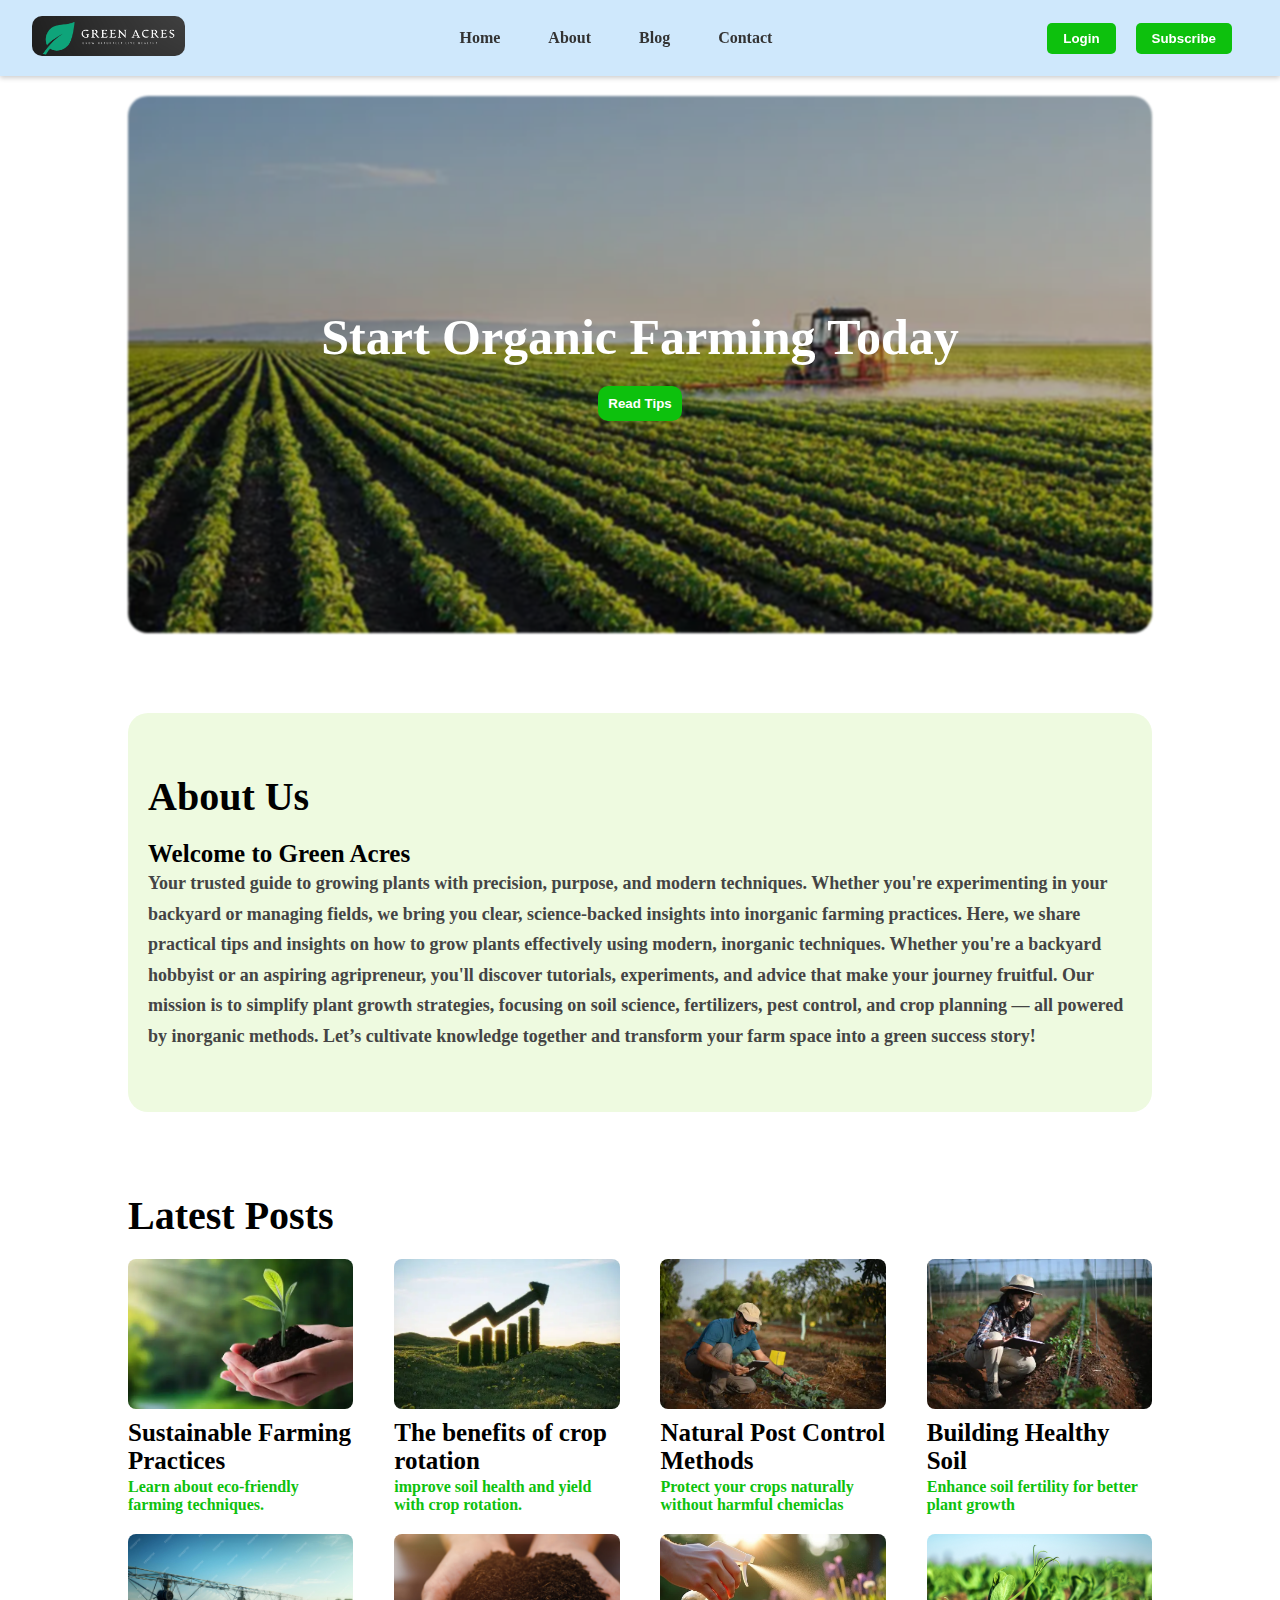
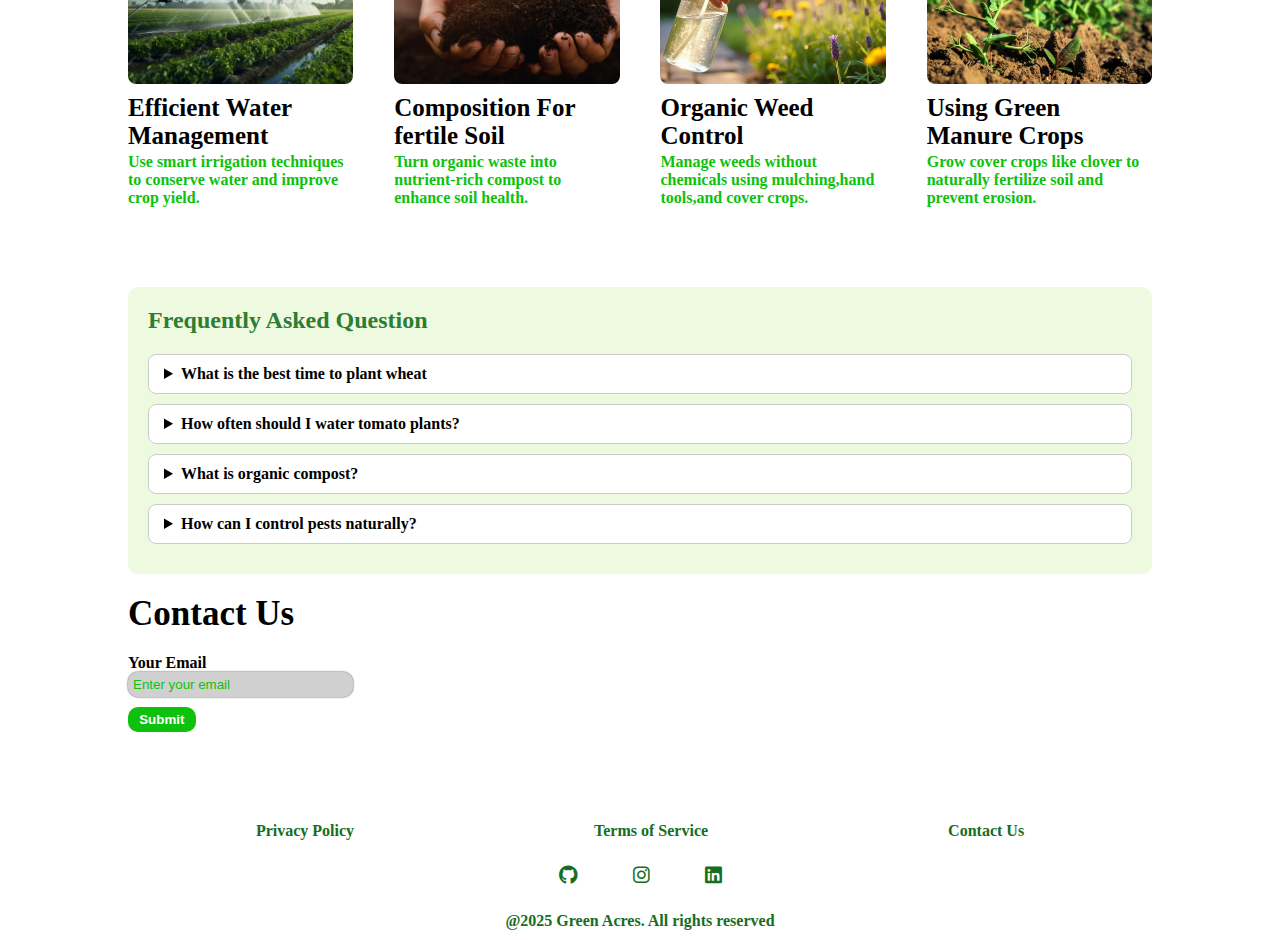
<file: index.html>
<!DOCTYPE html>
<html lang="en">

<head>
  <meta charset="UTF-8" />
  <meta name="viewport" content="width=device-width, initial-scale=1.0" />
  <title>Green Acres</title>
  <link rel="stylesheet" href="style.css" />
  <link rel="stylesheet" href="https://cdnjs.cloudflare.com/ajax/libs/font-awesome/6.4.0/css/all.min.css" />
  <link rel="icon" type="image/png" href="blog Assets/Screenshot 2025-07-02 144727.png">

</head>

<body>
  <main class="main-container">
    <!--Header section -->
    <header class="header-container">
      <div class="header">
        <div class="logo">
          <img src="blog Assets/Screenshot 2025-07-02 144727.png" alt="site-logo">
        </div>
        <!-- NAVIGATION LINKS -->
        <nav class="nav">
          <ul class="nav-links">
            <li><a href="#Home">Home</a></li>
            <li><a href="#About">About</a></li>
            <li><a href="#Blog">Blog</a></li>
            <li><a href="#Contact">Contact</a></li>
          </ul>

        </nav>
        <!-- BUTTONS -->
        <div class="btn-group">
          <button class="login-btn btn">Login</button>
          <button class="subscribe-btn btn">Subscribe</button>
        </div>
      </div>
    </header>
    <!--End Header Section-->
    <section class="main-content">
      <!--Main image container start-->
      <div class="img-container" id="Home">
        <img class="main-img" src="blog Assets/istockphoto.webp" alt="blog-image" />
        <div class="overlay-txt">
          <h1>Start Organic Farming Today</h1>
          <button class="Read-btn">Read Tips</button>
        </div>
    </section>
    <!-- hidden image section  -->
    <section class="toggle wrapper" style="display: none;">
      <div class="img-container1">
        <button class="close-btn close-post-btn">X</button>
        <img src="blog Assets/istockphoto.webp" alt="image">
      </div>
      <div class="content">
        <h1> 🌱 Start Organic Farming Today</h1>
        <h2>🟢 Introduction</h2>
        <p>In today’s fast-paced world, we often forget where our food comes from. With increasing awareness about
          health, sustainability, and climate change, more and more people are turning to organic farming. It’s
          not just a method of farming—it's a mindset that respects nature and works with it, not against it.
          Whether you’re a beginner with a backyard or someone with farmland, starting organic farming today can
          be your step toward a healthier and more self-reliant future.</p>

        <h2>🌾 What is Organic Farming?</h2>
        <p>Organic farming is a method of growing crops and raising animals without the use of synthetic
          fertilizers, pesticides, genetically modified organisms (GMOs), antibiotics, or growth hormones.
          Instead, it relies on natural processes like composting, crop rotation, and biological pest control.</p>
        <h2>🧑‍🌾 Why Go Organic?</h2>
        <p>1. Healthier Food:
          Organically grown crops are richer in nutrients and free from harmful chemical residues.

          2. Safer Environment:
          Organic methods protect water sources, improve soil quality, and support biodiversity.

          3. Better for Farmers:
          Reduces exposure to toxic chemicals and improves long-term soil productivity.

          4. Higher Market Demand:
          Organic products are in high demand globally, and consumers are willing to pay a premium for healthier
          choices.</p>

        <h2>🛠️ How to Start Organic Farming Today</h2>
        <p>Step 1: Understand Your Land
          Get your soil tested. Healthy soil is the foundation of organic farming. Avoid using any synthetic
          inputs for at least 2–3 years if you're converting from chemical farming.

          Step 2: Start Composting
          Turn kitchen waste, dry leaves, cow dung, and crop residues into rich, organic compost. It improves soil
          texture and adds vital nutrients.

          Step 3: Choose the Right Crops
          Grow crops that are local and suited to your climate. Seasonal crops require fewer inputs and have
          higher success rates.

          Step 4: Pest and Weed Control Naturally
          Use neem oil, garlic sprays, companion planting, and manual weeding instead of harmful pesticides and
          herbicides.

          Step 5: Keep Records
          Track everything—from seeds, inputs, harvest time, to sales. Transparency helps in certification and
          improves farm planning.

          📦 Organic Farming Doesn’t Mean Low-Tech
          Many believe organic farming is old-fashioned. That’s not true! Today’s organic farmers use smart
          techniques like:

          Drip irrigation to save water

          Mulching to retain soil moisture

          Solar dryers to preserve produce

          Mobile apps to monitor weather and crops

          💰 Income and Certification
          Organic farming can be profitable, especially once you gain certification. Certification bodies like
          NPOP (India), USDA Organic (US), or EU Organic help you access premium markets. While certification
          takes effort, small-scale farmers can start by selling directly to consumers, farmers' markets, or local
          stores.

          📈 Long-Term Benefits
          Soil becomes more fertile over time

          Farmers reduce input costs

          Local ecosystems thrive

          Food security improves</p>
      </div>
    </section>
    <!--Main image container End-->

    <!--About section start-->
    <section id="About" class="wrapper">
      <h1>About Us</h1>
      <h2>Welcome to Green Acres</h2>
      <p>Your trusted guide to growing plants with precision, purpose, and modern techniques. Whether you're
        experimenting in your backyard or managing fields, we bring you clear, science-backed insights into
        inorganic farming practices.
        Here, we share practical tips and insights on how to grow plants effectively using modern, inorganic
        techniques.
        Whether you're a backyard hobbyist or an aspiring agripreneur, you'll discover tutorials, experiments, and
        advice that make your journey fruitful.
        Our mission is to simplify plant growth strategies, focusing on soil science, fertilizers, pest control, and
        crop planning — all powered by inorganic methods.
        Let’s cultivate knowledge together and transform your farm space into a green success story!
      </p>
    </section>
    <!--end About section-->

    <!--Post container start-->
    <div class="post-container wrapper">
      <h1 class="wrapper">Latest Posts</h1>

      <div class="post-content wrapper" id="Blog">
        <div class="regular-pst post1">
          <img class="img" src="blog Assets/post1.webp" alt="post1" />
          <h3>Sustainable Farming Practices</h3>
          <p>Learn about eco-friendly farming techniques.</p>
        </div>
        <div class="regular-pst post2">
          <img src="blog Assets/post2.webp" alt="post2" class="img" />
          <h3>The benefits of crop rotation</h3>
          <p>improve soil health and yield with crop rotation.</p>
        </div>

        <div class="regular-pst post3">
          <img src="blog Assets/post3.webp" alt="post3" class="img" />
          <h3>Natural Post Control Methods</h3>
          <p>Protect your crops naturally without harmful chemiclas</p>
        </div>

        <div class="regular-pst post4">
          <img src="blog Assets/post4.webp" alt="post4" class="img" />
          <h3>Building Healthy Soil</h3>
          <p>Enhance soil fertility for better plant growth</p>
        </div>

        <div class="post-content">
          <div class="regular-pst post5">
            <img src="blog Assets/post5.jpg" alt="post5" class="img" />
            <h3>Efficient Water Management</h3>
            <p>
              Use smart irrigation techniques to conserve water and
              improve crop yield.
            </p>
          </div>

          <div class="regular-pst post6">
            <img src="blog Assets/post6.jpg" alt="post6" class="img" />
            <h3>Composition For fertile Soil</h3>
            <p>
              Turn organic waste into nutrient-rich compost to enhance
              soil health.
            </p>
          </div>

          <div class="regular-pst post7">
            <img src="blog Assets/post7.jpg" alt="post7" class="img" />
            <h3>Organic Weed Control</h3>
            <p>
              Manage weeds without chemicals using mulching,hand tools,and
              cover crops.
            </p>
          </div>

          <div class="regular-pst post8">
            <img src="blog Assets/post8.jpg" alt="post8" class="img" />
            <h3>Using Green Manure Crops</h3>
            <p>
              Grow cover crops like clover to naturally fertilize soil and
              prevent erosion.
            </p>
          </div>

        </div>
      </div>
    </div>
    <section class="faq wrapper">
      <h2>Frequently Asked Question</h2>
      <details>
        <summary>What is the best time to plant wheat</summary>
        <p>The best time to sow wheat in India is between late October to early December.</p>
      </details>

      <details>
        <summary>How often should I water tomato plants?</summary>
        <p>Tomato plants should be watered every 2–3 days depending on soil moisture and weather.</p>
      </details>

      <details>
        <summary>What is organic compost?</summary>
        <p>Organic compost is made from natural waste like leaves, cow dung, and kitchen scraps. It improves soil
          fertility.</p>
      </details>

      <details>
        <summary>How can I control pests naturally?</summary>
        <p>Use neem oil sprays, garlic-based solutions, or introduce helpful insects like ladybugs.</p>
      </details>
    </section>
    <section class="contact-info wrapper" id="Contact" style="margin-top: 20px;">
      <h1>Contact Us</h1>
      <form class="contact-form">
        <label for="email">Your Email</label>
        <input class="input-txt" type="text" placeholder="Enter your email" required />
        <button class="email-btn btn" type="submit">Submit</button>
      </form>
    </section>
    <section class="footer-container wrapper">
      <footer class="footer-content">
        <ul class="links1 footer-links">
          <li><a href="privacy.html">Privacy Policy</a></li>
          <li><a href="terms.html">Terms of Service</a></li>
          <li><a href="contact.html">Contact Us</a></li>
        </ul>

        <ul class="links2 footer-links">
          <li>
            <a href="https://github.com/Furkan925"><i class="fab fa-github"></i></a>
          </li>
          <li>
            <a href="https://www.instagram.com/the_enlightened_0ne1?igsh=OWR4aWdjZGRmMGQ4"><i
                class="fab fa-instagram"></i></a>
          </li>
          <li>
            <a href="https://www.linkedin.com/in/furkan-shekh-a95695325"><i class="fab fa-linkedin"></i></a>
          </li>
        </ul>
        <h4 class="copyright">@2025 Green Acres. All rights reserved</h4>
      </footer>
    </section>
  </main>

  <!-- login form start  -->
  <section class="login-container" style="display: none;">
    <button class="close-btn close-login">X</button>
    <h1>Welcome Back to Green Acres</h1>
    <div action="" class="form-group">
      <label for="email">Email</label>
      <input type="text" placeholder="Enter your email" id="email" name="email">
      <label for="password">Password</label>
      <input type="password" placeholder="Enter your password" id="password" name="password" minlength="4" maxlength="8"
        required autocomplete="current-password">
      <a href="#">Forgot Password?</a>
      <button class="login1-btn btn">Login</button>
      <button class="login1-btn btn" style="background-color: gray;font-size:larger;"><a href="#"><i
            class="fab fa-google"></i></a></button>
      <button class="login1-btn btn" style="background-color: gray;font-size:larger;margin-top:0px;"><a href="#"><i
            class="fab fa-linkedin"></i></a></button>
      <a href="#">Don't Have an Account? Register.</a>
    </div>
    </div>
  </section>
  <!-- login form end  -->
  <!-- subscribe form start  -->
  <section class="subscribe-container" style="display: none;">
    <div class="subs-btn-content">
      <button class="close-btn close-subs">X</button>
      <h1>Subscribe to our Newsletter</h1>
      <p>Get the latest farming tips and updates directly to your inbox</p>
      <form action="" class="form-content">
        <label for="name">Your name</label>
        <input type="text" placeholder="Enter your name" name="name" required>
        <label for="email">Email</label>
        <input type="email" name="email" placeholder="Enter your email" required>
        <button style="display: block;width:100%;" class="subscribe-btn btn" type="submit">Subscribe</button>
      </form>
      <p class="note">We respect your privacy No spam ever,</p>
    </div>
  </section>
  <!-- subscribe form end  -->
  <script src="script.js">javascript</script>
</body>

</html>
</file>
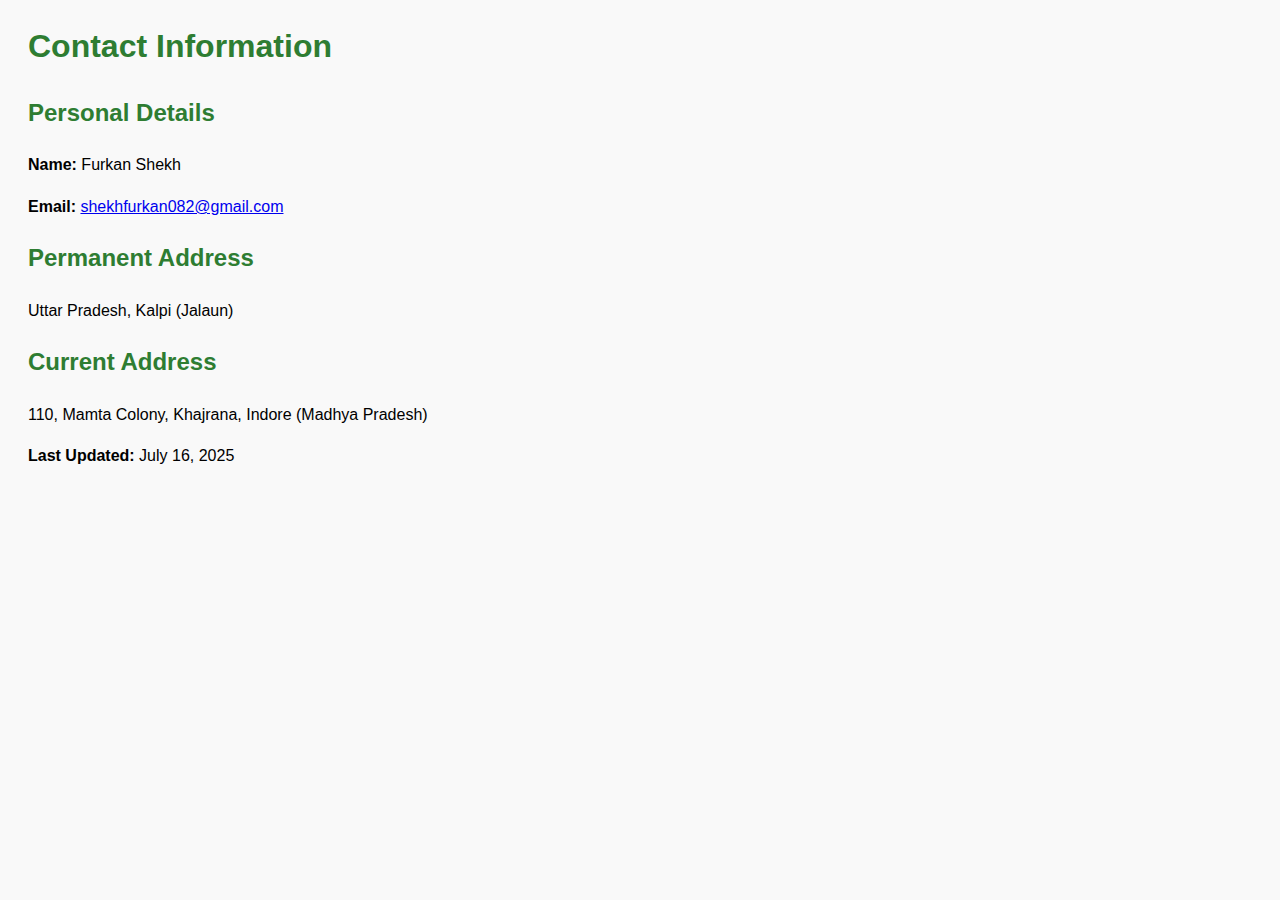
<file: contact.html>
<!DOCTYPE html>
<html lang="en">
<head>
  <meta charset="UTF-8">
  <title>Contact Information</title>
  <style>
    body {
      font-family: Arial, sans-serif;
      width: 80%;
      padding: 20px;
      padding-top: 0;
      line-height: 1.6;
      background-color: #f9f9f9;
    }
    h1, h2 {
      color: #2e7d32;
    }
  </style>
</head>
<body>
  <h1>Contact Information</h1>

  <h2>Personal Details</h2>
  <p><strong>Name:</strong> Furkan Shekh</p>
  <p><strong>Email:</strong> <a href="mailto:shekhfurkan082@gmail.com">shekhfurkan082@gmail.com</a></p>

  <h2>Permanent Address</h2>
  <p>Uttar Pradesh, Kalpi (Jalaun)</p>

  <h2>Current Address</h2>
  <p>110, Mamta Colony, Khajrana, Indore (Madhya Pradesh)</p>

  <p><strong>Last Updated:</strong> July 16, 2025</p>
</body>
</html>
</file>
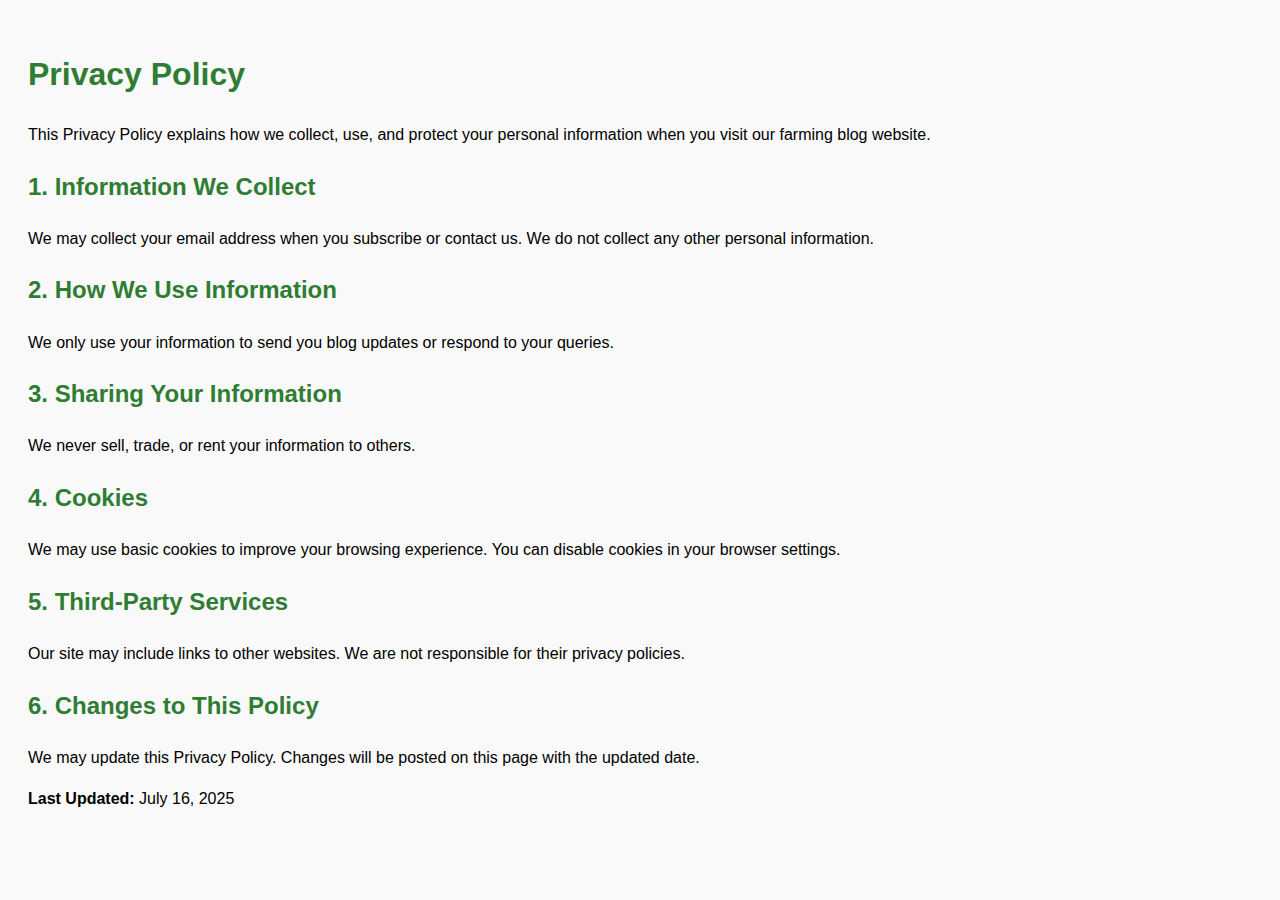
<file: privacy.html>
<!DOCTYPE html>
<html lang="en">
<head>
  <meta charset="UTF-8">
  <title>Privacy Policy</title>
  <style>
    body {
      font-family: Arial, sans-serif;
      width: 80%;
      padding: 20px;
      line-height: 1.6;
      background-color: #f9f9f9;
    }
    h1, h2 {
      color: #2e7d32;
    }
  </style>
</head>
<body>
  <h1>Privacy Policy</h1>
  <p>This Privacy Policy explains how we collect, use, and protect your personal information when you visit our farming blog website.</p>

  <h2>1. Information We Collect</h2>
  <p>We may collect your email address when you subscribe or contact us. We do not collect any other personal information.</p>

  <h2>2. How We Use Information</h2>
  <p>We only use your information to send you blog updates or respond to your queries.</p>

  <h2>3. Sharing Your Information</h2>
  <p>We never sell, trade, or rent your information to others.</p>

  <h2>4. Cookies</h2>
  <p>We may use basic cookies to improve your browsing experience. You can disable cookies in your browser settings.</p>

  <h2>5. Third-Party Services</h2>
  <p>Our site may include links to other websites. We are not responsible for their privacy policies.</p>

  <h2>6. Changes to This Policy</h2>
  <p>We may update this Privacy Policy. Changes will be posted on this page with the updated date.</p>

  <p><strong>Last Updated:</strong> July 16, 2025</p>
</body>
</html>
</file>
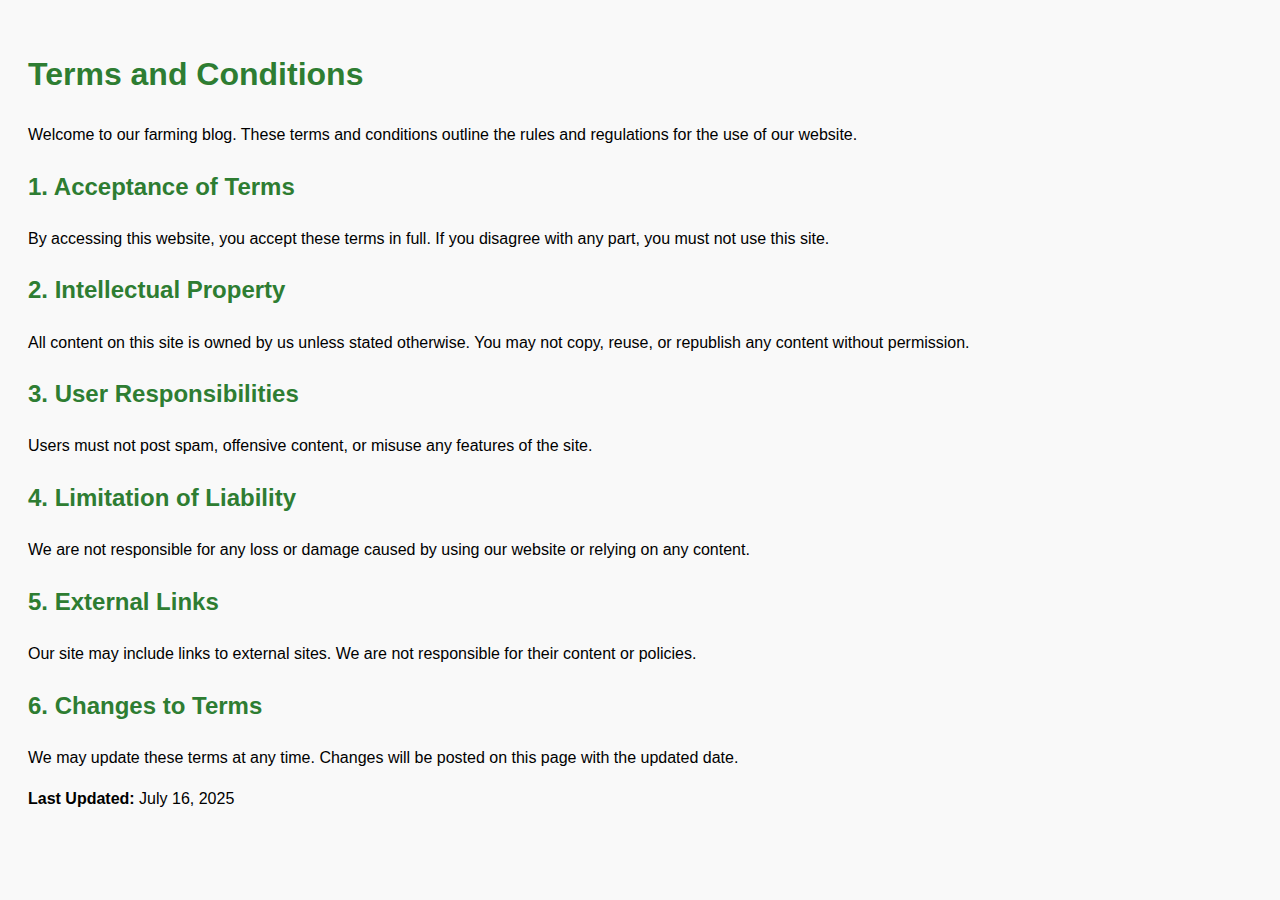
<file: terms.html>
<!DOCTYPE html>
<html lang="en">
<head>
  <meta charset="UTF-8">
  <title>Terms and Conditions</title>
  <style>
    body {
      font-family: Arial, sans-serif;
      width: 80%;
      padding: 20px;
      line-height: 1.6;
      background-color: #f9f9f9;
    }
    h1, h2 {
      color: #2e7d32;
    }
  </style>
</head>
<body>
  <h1>Terms and Conditions</h1>

  <p>Welcome to our farming blog. These terms and conditions outline the rules and regulations for the use of our website.</p>

  <h2>1. Acceptance of Terms</h2>
  <p>By accessing this website, you accept these terms in full. If you disagree with any part, you must not use this site.</p>

  <h2>2. Intellectual Property</h2>
  <p>All content on this site is owned by us unless stated otherwise. You may not copy, reuse, or republish any content without permission.</p>

  <h2>3. User Responsibilities</h2>
  <p>Users must not post spam, offensive content, or misuse any features of the site.</p>

  <h2>4. Limitation of Liability</h2>
  <p>We are not responsible for any loss or damage caused by using our website or relying on any content.</p>

  <h2>5. External Links</h2>
  <p>Our site may include links to external sites. We are not responsible for their content or policies.</p>

  <h2>6. Changes to Terms</h2>
  <p>We may update these terms at any time. Changes will be posted on this page with the updated date.</p>

  <p><strong>Last Updated:</strong> July 16, 2025</p>
</body>
</html>
</file>
<file: style.css>
@import url('https://fonts.googleapis.com/css2?family=Poppins:wght@400;700&family=Merriweather:wght@400;700&family=Roboto:wght@400;700&family=Playfair+Display:wght@400;700&display=swap');

* {
    margin: 0;
    padding: 0;
    box-sizing: border-box;
}

html {
    scroll-behavior: smooth;
    scroll-padding-top: 150px;
}

body {
    font-size: 1rem;
    font-weight: 700;
}

.wrapper {
    width: 80%;
    height: auto;
    margin: 80px auto;
    margin-bottom: 0;
}

/* Header-section  */
.header-container {
    width: 100%;
    padding: 1rem 2rem;
    background: #cfe8fc;
    box-shadow: 0 2px 5px rgba(0, 0, 0, 0.2);
    position: sticky;
    z-index: 1000;
    top: 0;
    flex-wrap: wrap;
}

.header {
    display: flex;
    justify-content: space-between;
    align-items: center;

}

.nav {
    display: flex;
    align-items: center;
}

.logo img {
    height: 40px;
    border-radius: 10px;
}

.nav-links {
    display: flex;
    gap: 3rem;
    list-style: none;
}

.nav-links a {
    text-decoration: none;
    color: #333;
    /* border: solid; */

}

.btn {
    margin-right: 1rem;
    padding: 0.5rem 1rem;
    border: none;
    background-color: rgb(13, 193, 13);
    color: white;
    border-radius: 5px;
    font-weight: 700;
    cursor: pointer;
}


/* buttons-links hover section  */
.nav-links li a:hover {
    display: inline-block;
    transform: scale(1.1);
    transition: 0.2s ease;
    color: black;
}

.btn:hover {
    transform: scale(1.01) translateY(-2px);
    transition: all 0.3s ease-in-out;
    background-color: rgb(23, 188, 48);
    box-shadow: 0px 0px 4px rgba(0, 0, 0, 1);
    color: black;
}

.Read-btn:hover {
    transform: scale(1.08);
    box-shadow: 0px 0px 4px rgba(0, 0, 0, 1);
}

.img:hover {
    transition: all 0.3s ease-in;
    transform: scale(1.05);
    cursor: pointer;
}


/* buttons-links hover section End */
/* image-section start  */
.img-container {
    width: 80%;
    height: auto;
    position: relative;
    margin: 80px auto;
    margin-top: 20px;
}


.main-img {
    width: 100%;
    border-radius: 20px;
    display: block;
    filter: brightness(70%) blur(1px);
}

.overlay-txt {
    position: absolute;
    inset: 0;
    display: flex;
    flex-direction: column;
    justify-content: center;
    align-items: center;
    text-align: center;
}

.overlay-txt h1 {
    color: rgb(255, 255, 255);
    font-size: 50px;
}

.Read-btn {
    background: rgb(13, 193, 13);
    padding: 10px;
    font-weight: 600;
    color: white;
    border-radius: 10px;
    border: none;
    margin-top: 20px;
    cursor: pointer;
}

/* image-section End */
/* About section  */
/* Section styling */
#About {
    padding: 60px 20px;
    background-color: #eefae0;
    /* soft green */
    text-align: left;
    border-radius: 20px;
}

#About h1 {
    font-size: 40px;
    font-weight: 800;
    margin-bottom: 20px;
}

#About h2 {
    font-size: 25px;
    color: black;

}

/* Paragraph styling */
#About p {
    margin: 0 auto;
    font-size: 18px;
    line-height: 1.7;
    color: #444;
}

/* post section  */
.post-container {
    width: 100%;
    height: auto;
}

.post-container h1 {
    font-size: 40px;
    font-weight: 800;
}

.post-content {
    margin-top: 20px;
    display: flex;
    justify-content: space-between;
    align-items: flex-start;
    flex-wrap: wrap;
}

.regular-pst {
    width: 22%;
    height: auto;
    display: flex;
    flex-direction: column;
    align-items: center;
}

.img {
    object-fit: cover;
    width: 100%;
    height: 150px;
    border-radius: 8px;
}

.regular-pst p {
    color: rgb(13, 193, 13);
}

.regular-pst h3 {
    font-size: 25px;
    margin-top: 10px;
    margin-bottom: 3px;
}

/* End post section  */
/* faq container start */
.faq {
    width: 80%;
    margin: 0px 80px 0px 80px auto;
    background-color: #eefae0;
    border-radius: 10px;
    padding: 20px;
}

.faq h2 {
    color: #2e7d32;
    margin-bottom: 20px;
}

.faq details {
    background: white;
    border: 1px solid #ccc;
    border-radius: 8px;
    margin-bottom: 10px;
    padding: 10px 15px;
}

.faq summary {
    font-weight: bold;
    cursor: pointer;
}

.faq p {
    margin-top: 8px;
    font-weight: 500;
}

/* faq container end  */

/* Contact information  */
.contact-info h1 {
    font-size: 35px;
    font-weight: 900;
    margin-bottom: 20px;
}

.contact-info {
    display: flex;
    flex-direction: column;
    align-items: flex-start;
}

.contact-form {
    width: 22%;
    display: flex;
    flex-direction: column;
}

.email-btn {
    margin-top: 10px;
    width: 30%;
    background-color: rgb(13, 193, 13);
    color: white;
    padding: 5px;
    border-radius: 10px;
    border: none;
    font-weight: 700;
    cursor: pointer;

}

.input-txt {
    padding: 5px;
    border-radius: 10px;
    border: none;
    outline: none;
    background: #b2b2b29a;
    box-shadow: 0px 0px 2px rgba(0, 0, 0, 0.9);
}

input::placeholder {
    color: rgb(13, 193, 13)
}

/* End contact information  */

/* footer-content  */
.footer-content {
    display: flex;
    justify-content: center;
    align-items: center;
    padding: 10px;
    margin-top: 30px;
    flex-wrap: wrap;
    flex-direction: column;
}

.links1 {
    display: flex;
    gap: 200px;
    justify-content: space-between;
    align-items: center;
}

.links2 {
    display: flex;
    align-items: center;
    margin: 25px;
    gap: 15px;
    font-size: larger;
}

.footer-links {
    list-style: none;

}

.footer-links li a {
    color: rgb(21, 110, 34);
    text-decoration: none;
    padding: 8px 20px;
}

.copyright {
    color: rgb(21, 110, 34);
}

/* footer content End  */

/* login-container star  */
.login-container {
    position: relative;
    width: 400px;
    top: 50%;
    left: 50%;
    padding: 40px;
    box-shadow: 0px 2px 4px rgba(0, 0, 0, 0.2);
    border-radius: 20px;
    position: fixed;
    opacity: 0;
    z-index: 1000;
    transform: translate(-50%, -60%);
    transition: transform 0.5s ease, opacity 0.5s ease;
}

.form-group {
    width: 80%;
    height: 100%;
    margin: 20px auto;
    text-align: left;
}

.login-content label {
    display: block;
    margin-bottom: 10px;
    font-weight: bold;
}

.form-group input {
    width: 100%;
    padding: 5px;
    border-radius: 12px;
    margin: 0px 0px 20px 0px;
    border: none;
    box-shadow: 0px 0px 2px rgba(0, 0, 0, 0.5);
    outline: none;
}

.form-group a {
    color: black;
    text-decoration: none;
}

.login1-btn {
    width: 100%;
    margin-top: 20px;
    margin-bottom: 15px;
}

.close-btn {
    font-size: larger;
    top: 5px;
    right: 5px;
    position: absolute;
    border: none;
    padding: 3px;
    background: rgb(207, 207, 207);
    border-radius: 10px;
    cursor: pointer;
}

/* login container end  */
.subscribe-container {
    position: relative;
    top: 50%;
    left: 50%;
    padding: 40px;
    border-radius: 20px;
    position: fixed;
    opacity: 0;
    z-index: 1000;
    transform: translate(-50%, -60%);
    transition: transform 0.5s ease, opacity 0.5s ease;

}

.subs-btn-content {
    position: relative;
    width: 400px;
    display: flex;
    flex-wrap: wrap;
    justify-content: center;
    border-radius: 15px;
    row-gap: 20px;
    box-shadow: 0px 2px 4px rgba(0, 0, 0, 0.3);
    padding: 10px;
}

.subs-btn-content input {
    width: 100%;
    padding: 5px;
    margin: 0px 0px 20px 0px;
    border-radius: 12px;
    border: none;
    box-shadow: 0px 0px 2px rgba(0, 0, 0, 0.5);
    outline: none;
    border-radius: 10px;
}

.modal-popup {
    transform: translate(-50%, -50%);
    opacity: 1;
    pointer-events: auto;
}

.blur {
    filter: blur(30px);
    pointer-events: none;
    user-select: none;
}

/* toggle start*/
.toggle {
    margin-top: 5px;
}

.img-container1 {
    width: 100%;
    margin-top: 0px;
    position: relative;
}

.img-container1 img {
    width: 100%;
    height: 100%;
    object-fit: cover;
    border-radius: 20px;
}

.content h1 {
    font-weight: 800;
    margin-bottom: 20px;
    font-size: 50px;
    color: rgb(13, 193, 13);
}

.content p {
    line-height: 1.5;
}

.content h2 {
    margin-bottom: 10px;
    color: rgb(13, 193, 13);
}

/* toggle end  */
/* Media queries section start  */
@media (max-width: 750px) {

    html,
    body {
        width: 100%;
        max-width: none;
        margin: 0;
        padding: 0;

    }

    .header {
        flex-wrap: wrap;
        row-gap: 5px;
        justify-content: center;
    }

    .btn-group {
        width: 100%;
        display: flex;
        justify-content: space-between;
    }

    .logo {
        text-align: center;
        width: 100%;
        margin-bottom: 0.5rem;
    }

    .wrapper,
    .img-container,
    .faq {
        width: 100%;
        max-width: none;
        margin: 0 auto;
        padding-top: 10px;
        box-sizing: border-box;
    }

    .regular-pst {
        width: 100%;
        margin-bottom: 20px;
    }

    .post-content {
        flex-direction: column;
        align-items: center;
    }

    .img-container1 img,
    .main-img {
        width: 100%;
        height: auto;
        object-fit: cover;
    }

    .overlay-txt h1 {
        font-size: 30px;
    }

    .content h1 {
        font-size: 35px;
    }

    .contact-form {
        width: 100%;
    }

    .contact-form input {
        margin-right: 10px;
        margin-left: 1px;
    }

    .footer-content {
        width: 100%;
        padding: 10px;
        margin-top: 30px;
    }

    .links1 {
        gap: 1px;
    }

    .footer-links li a {
        display: flex;
        padding: 8px 20px;
    }

}
</file>
